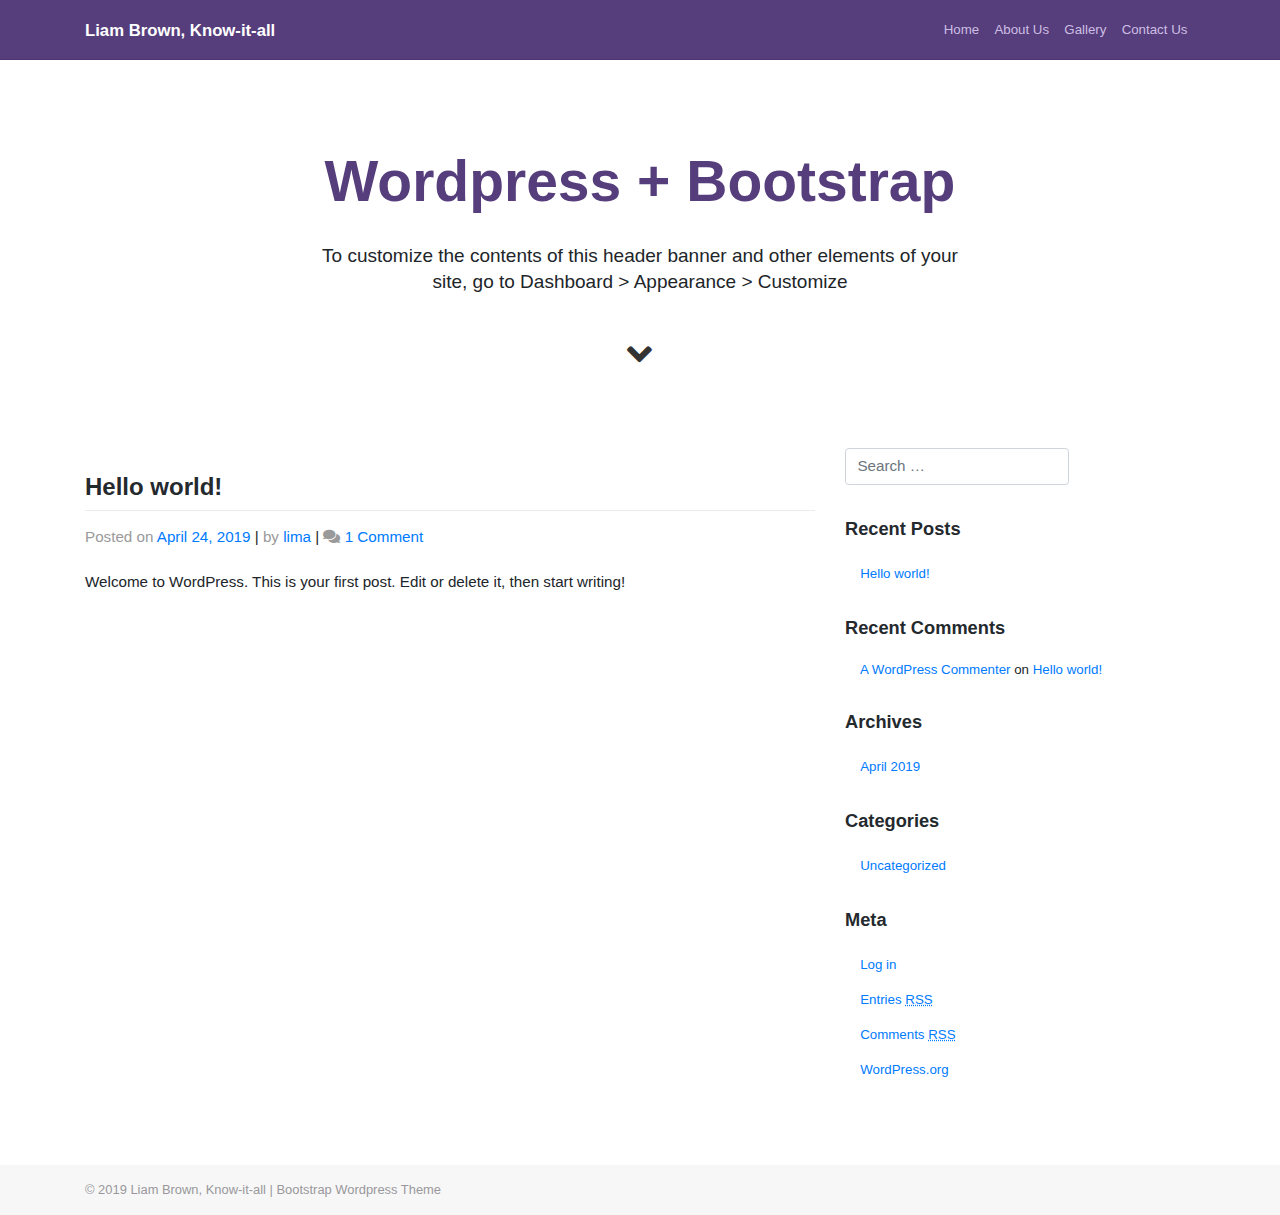
<file: index.html>
<!DOCTYPE html>
<html lang="en-US"><head><meta charset="UTF-8"><meta name="viewport" content="width=device-width, initial-scale=1"><meta http-equiv="X-UA-Compatible" content="IE=edge"><title>Liam Brown, Know-it-all – Just another WordPress site</title><link rel="dns-prefetch" href="//use.fontawesome.com"><link rel="dns-prefetch" href="//s.w.org"><link rel="stylesheet" id="wp-block-library-css" href="https://liambrownweb.github.io/wp-includes/css/dist/block-library/style.min.css" type="text/css" media="all"><link rel="stylesheet" id="wp-bootstrap-starter-bootstrap-css-css" href="https://liambrownweb.github.io/wp-content/themes/wp-bootstrap-starter/inc/assets/css/bootstrap.min.css" type="text/css" media="all"><link rel="stylesheet" id="wp-bootstrap-pro-fontawesome-cdn-css" href="https://use.fontawesome.com/releases/v5.1.0/css/all.css?ver=5.1.1" type="text/css" media="all"><link rel="stylesheet" id="wp-bootstrap-starter-style-css" href="https://liambrownweb.github.io/wp-content/themes/wp-bootstrap-starter/style.css" type="text/css" media="all"><script type="text/javascript" src="https://liambrownweb.github.io/wp-includes/js/jquery/jquery.js"></script><script type="text/javascript" src="https://liambrownweb.github.io/wp-includes/js/jquery/jquery-migrate.min.js"></script><style type="text/css">
        #page-sub-header { background: #fff; }
    </style><style type="text/css">.recentcomments a{display:inline !important;padding:0 !important;margin:0 !important;}</style></head><body class="home blog hfeed">
<div id="page" class="site">
	<a class="skip-link screen-reader-text" href="#content">Skip to content</a>
    	<header id="masthead" class="site-header navbar-static-top navbar-light" role="banner"><div class="container">
            <nav class="navbar navbar-expand-xl p-0"><div class="navbar-brand">
                                            <a class="site-title" href="https://liambrownweb.github.io/">Liam Brown, Know-it-all</a>
                    
                </div>
                <button class="navbar-toggler" type="button" data-toggle="collapse" data-target="#main-nav" aria-controls="" aria-expanded="false" aria-label="Toggle navigation">
                    <span class="navbar-toggler-icon"></span>
                </button>

                <div id="main-nav" class="collapse navbar-collapse justify-content-end"><ul class="navbar-nav"><li class="nav-item"><a href="#" class="nav-link">Home</a></li><li class="nav-item"><a href="#" class="nav-link">About Us</a></li><li class="nav-item"><a href="#" class="nav-link">Gallery</a></li><li class="nav-item"><a href="#" class="nav-link">Contact Us</a></li></ul></div>
            </nav></div>
	</header><div id="page-sub-header">
            <div class="container">
                <h1>
                    Wordpress + Bootstrap                </h1>
                <p>
                    To customize the contents of this header banner and other elements of your site, go to Dashboard > Appearance > Customize                </p>
                <a href="#content" class="page-scroller"><i class="fa fa-fw fa-angle-down"></i></a>
            </div>
        </div>
    	<div id="content" class="site-content">
		<div class="container">
			<div class="row">
                
	<section id="primary" class="content-area col-sm-12 col-md-12 col-lg-8"><main id="main" class="site-main" role="main"><article id="post-1" class="post-1 post type-post status-publish format-standard hentry category-uncategorized"><div class="post-thumbnail">
			</div>
	<header class="entry-header"><h2 class="entry-title"><a href="https://liambrownweb.github.io/hello-world/" rel="bookmark">Hello world!</a></h2>		<div class="entry-meta">
			<span class="posted-on">Posted on <a href="https://liambrownweb.github.io/hello-world/" rel="bookmark"><time class="entry-date published updated" datetime="2019-04-24T19:54:52+00:00">April 24, 2019</time></a></span> | <span class="byline"> by <span class="author vcard"><a class="url fn n" href="https://liambrownweb.github.io/author/lima/">lima</a></span></span> | <span class="comments-link"><i class="fa fa-comments" aria-hidden="true"></i> <a href="https://liambrownweb.github.io/hello-world/#comments">1 Comment<span class="screen-reader-text"> on Hello world!</span></a></span>		</div>
			</header><div class="entry-content">
		
<p>Welcome to WordPress. This is your first post. Edit or delete it, then start writing!</p>
	</div>

	<footer class="entry-footer"></footer></article></main></section><aside id="secondary" class="widget-area col-sm-12 col-lg-4" role="complementary"><section id="search-2" class="widget widget_search"><form role="search" method="get" class="search-form" action="https://liambrownweb.github.io/">
    <label>
        <input type="search" class="search-field form-control" placeholder="Search …" value="" name="s" title="Search for:"></label>
    <input type="submit" class="search-submit btn btn-default" value="Search"></form>



</section><section id="recent-posts-2" class="widget widget_recent_entries"><h3 class="widget-title">Recent Posts</h3>		<ul><li>
					<a href="https://liambrownweb.github.io/hello-world/">Hello world!</a>
									</li>
					</ul></section><section id="recent-comments-2" class="widget widget_recent_comments"><h3 class="widget-title">Recent Comments</h3><ul id="recentcomments"><li class="recentcomments"><span class="comment-author-link"><a href="https://wordpress.org/" rel="external nofollow" class="url">A WordPress Commenter</a></span> on <a href="https://liambrownweb.github.io/hello-world/#comment-1">Hello world!</a></li></ul></section><section id="archives-2" class="widget widget_archive"><h3 class="widget-title">Archives</h3>		<ul><li><a href="https://liambrownweb.github.io/2019/04/">April 2019</a></li>
		</ul></section><section id="categories-2" class="widget widget_categories"><h3 class="widget-title">Categories</h3>		<ul><li class="cat-item cat-item-1"><a href="https://liambrownweb.github.io/category/uncategorized/">Uncategorized</a>
</li>
		</ul></section><section id="meta-2" class="widget widget_meta"><h3 class="widget-title">Meta</h3>			<ul><li><a href="https://liambrownweb.github.io/wp-login.php">Log in</a></li>
			<li><a href="https://liambrownweb.github.io/feed/">Entries <abbr title="Really Simple Syndication">RSS</abbr></a></li>
			<li><a href="https://liambrownweb.github.io/comments/feed/">Comments <abbr title="Really Simple Syndication">RSS</abbr></a></li>
			<li><a href="https://wordpress.org/" title="Powered by WordPress, state-of-the-art semantic personal publishing platform.">WordPress.org</a></li>			</ul></section></aside></div>
		</div>
	</div>
    	<footer id="colophon" class="site-footer navbar-light" role="contentinfo"><div class="container pt-3 pb-3">
            <div class="site-info">
                © 2019 <a href="https://liambrownweb.github.io">Liam Brown, Know-it-all</a>                <span class="sep"> | </span>
                <a class="credits" href="https://afterimagedesigns.com/wp-bootstrap-starter/" target="_blank" title="Wordpress Technical Support" alt="Bootstrap Wordpress Theme">Bootstrap Wordpress Theme</a>

            </div>
		</div>
	</footer></div>

<script type="text/javascript" src="https://liambrownweb.github.io/wp-content/themes/wp-bootstrap-starter/inc/assets/js/popper.min.js"></script><script type="text/javascript" src="https://liambrownweb.github.io/wp-content/themes/wp-bootstrap-starter/inc/assets/js/bootstrap.min.js"></script><script type="text/javascript" src="https://liambrownweb.github.io/wp-content/themes/wp-bootstrap-starter/inc/assets/js/theme-script.min.js"></script><script type="text/javascript" src="https://liambrownweb.github.io/wp-content/themes/wp-bootstrap-starter/inc/assets/js/skip-link-focus-fix.min.js"></script></body></html>
</file>
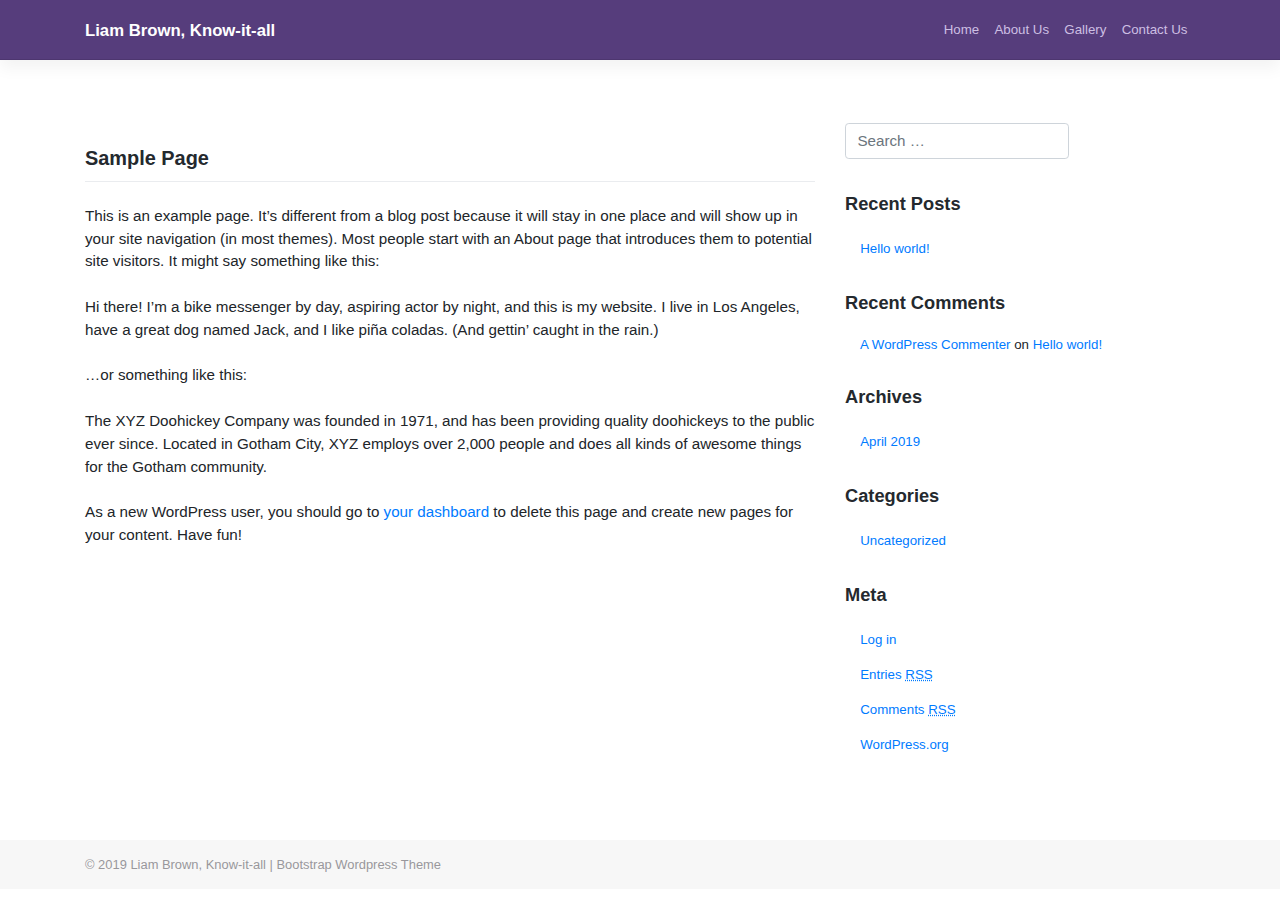
<file: sample-page/index.html>
<!DOCTYPE html>
<html lang="en-US"><head><meta charset="UTF-8"><meta name="viewport" content="width=device-width, initial-scale=1"><meta http-equiv="X-UA-Compatible" content="IE=edge"><title>Sample Page – Liam Brown, Know-it-all</title><link rel="dns-prefetch" href="//use.fontawesome.com"><link rel="dns-prefetch" href="//s.w.org"><link rel="stylesheet" id="wp-block-library-css" href="https://liambrownweb.github.io/wp-includes/css/dist/block-library/style.min.css" type="text/css" media="all"><link rel="stylesheet" id="wp-bootstrap-starter-bootstrap-css-css" href="https://liambrownweb.github.io/wp-content/themes/wp-bootstrap-starter/inc/assets/css/bootstrap.min.css" type="text/css" media="all"><link rel="stylesheet" id="wp-bootstrap-pro-fontawesome-cdn-css" href="https://use.fontawesome.com/releases/v5.1.0/css/all.css?ver=5.1.1" type="text/css" media="all"><link rel="stylesheet" id="wp-bootstrap-starter-style-css" href="https://liambrownweb.github.io/wp-content/themes/wp-bootstrap-starter/style.css" type="text/css" media="all"><script type="text/javascript" src="https://liambrownweb.github.io/wp-includes/js/jquery/jquery.js"></script><script type="text/javascript" src="https://liambrownweb.github.io/wp-includes/js/jquery/jquery-migrate.min.js"></script><style type="text/css">
        #page-sub-header { background: #fff; }
    </style><style type="text/css">.recentcomments a{display:inline !important;padding:0 !important;margin:0 !important;}</style></head><body class="page-template-default page page-id-2">
<div id="page" class="site">
	<a class="skip-link screen-reader-text" href="#content">Skip to content</a>
    	<header id="masthead" class="site-header navbar-static-top navbar-light" role="banner"><div class="container">
            <nav class="navbar navbar-expand-xl p-0"><div class="navbar-brand">
                                            <a class="site-title" href="https://liambrownweb.github.io/">Liam Brown, Know-it-all</a>
                    
                </div>
                <button class="navbar-toggler" type="button" data-toggle="collapse" data-target="#main-nav" aria-controls="" aria-expanded="false" aria-label="Toggle navigation">
                    <span class="navbar-toggler-icon"></span>
                </button>

                <div id="main-nav" class="collapse navbar-collapse justify-content-end"><ul class="navbar-nav"><li class="nav-item"><a href="#" class="nav-link">Home</a></li><li class="nav-item"><a href="#" class="nav-link">About Us</a></li><li class="nav-item"><a href="#" class="nav-link">Gallery</a></li><li class="nav-item"><a href="#" class="nav-link">Contact Us</a></li></ul></div>
            </nav></div>
	</header><div id="content" class="site-content">
		<div class="container">
			<div class="row">
                
	<section id="primary" class="content-area col-sm-12 col-lg-8"><main id="main" class="site-main" role="main"><article id="post-2" class="post-2 page type-page status-publish hentry"><header class="entry-header"><h1 class="entry-title">Sample Page</h1>	</header><div class="entry-content">
		
<p>This is an example page. It’s different from a blog post because it will stay in one place and will show up in your site navigation (in most themes). Most people start with an About page that introduces them to potential site visitors. It might say something like this:</p>



<blockquote class="wp-block-quote"><p>Hi there! I’m a bike messenger by day, aspiring actor by night, and this is my website. I live in Los Angeles, have a great dog named Jack, and I like piña coladas. (And gettin’ caught in the rain.)</p></blockquote>



<p>…or something like this:</p>



<blockquote class="wp-block-quote"><p>The XYZ Doohickey Company was founded in 1971, and has been providing quality doohickeys to the public ever since. Located in Gotham City, XYZ employs over 2,000 people and does all kinds of awesome things for the Gotham community.</p></blockquote>



<p>As a new WordPress user, you should go to <a href="https://liambrownweb.github.io/wp-admin/">your dashboard</a> to delete this page and create new pages for your content. Have fun!</p>
	</div>

	</article></main></section><aside id="secondary" class="widget-area col-sm-12 col-lg-4" role="complementary"><section id="search-2" class="widget widget_search"><form role="search" method="get" class="search-form" action="https://liambrownweb.github.io/">
    <label>
        <input type="search" class="search-field form-control" placeholder="Search …" value="" name="s" title="Search for:"></label>
    <input type="submit" class="search-submit btn btn-default" value="Search"></form>



</section><section id="recent-posts-2" class="widget widget_recent_entries"><h3 class="widget-title">Recent Posts</h3>		<ul><li>
					<a href="https://liambrownweb.github.io/hello-world/">Hello world!</a>
									</li>
					</ul></section><section id="recent-comments-2" class="widget widget_recent_comments"><h3 class="widget-title">Recent Comments</h3><ul id="recentcomments"><li class="recentcomments"><span class="comment-author-link"><a href="https://wordpress.org/" rel="external nofollow" class="url">A WordPress Commenter</a></span> on <a href="https://liambrownweb.github.io/hello-world/#comment-1">Hello world!</a></li></ul></section><section id="archives-2" class="widget widget_archive"><h3 class="widget-title">Archives</h3>		<ul><li><a href="https://liambrownweb.github.io/2019/04/">April 2019</a></li>
		</ul></section><section id="categories-2" class="widget widget_categories"><h3 class="widget-title">Categories</h3>		<ul><li class="cat-item cat-item-1"><a href="https://liambrownweb.github.io/category/uncategorized/">Uncategorized</a>
</li>
		</ul></section><section id="meta-2" class="widget widget_meta"><h3 class="widget-title">Meta</h3>			<ul><li><a href="https://liambrownweb.github.io/wp-login.php">Log in</a></li>
			<li><a href="https://liambrownweb.github.io/feed/">Entries <abbr title="Really Simple Syndication">RSS</abbr></a></li>
			<li><a href="https://liambrownweb.github.io/comments/feed/">Comments <abbr title="Really Simple Syndication">RSS</abbr></a></li>
			<li><a href="https://wordpress.org/" title="Powered by WordPress, state-of-the-art semantic personal publishing platform.">WordPress.org</a></li>			</ul></section></aside></div>
		</div>
	</div>
    	<footer id="colophon" class="site-footer navbar-light" role="contentinfo"><div class="container pt-3 pb-3">
            <div class="site-info">
                © 2019 <a href="https://liambrownweb.github.io">Liam Brown, Know-it-all</a>                <span class="sep"> | </span>
                <a class="credits" href="https://afterimagedesigns.com/wp-bootstrap-starter/" target="_blank" title="Wordpress Technical Support" alt="Bootstrap Wordpress Theme">Bootstrap Wordpress Theme</a>

            </div>
		</div>
	</footer></div>

<script type="text/javascript" src="https://liambrownweb.github.io/wp-content/themes/wp-bootstrap-starter/inc/assets/js/popper.min.js"></script><script type="text/javascript" src="https://liambrownweb.github.io/wp-content/themes/wp-bootstrap-starter/inc/assets/js/bootstrap.min.js"></script><script type="text/javascript" src="https://liambrownweb.github.io/wp-content/themes/wp-bootstrap-starter/inc/assets/js/theme-script.min.js"></script><script type="text/javascript" src="https://liambrownweb.github.io/wp-content/themes/wp-bootstrap-starter/inc/assets/js/skip-link-focus-fix.min.js"></script></body></html>
</file>
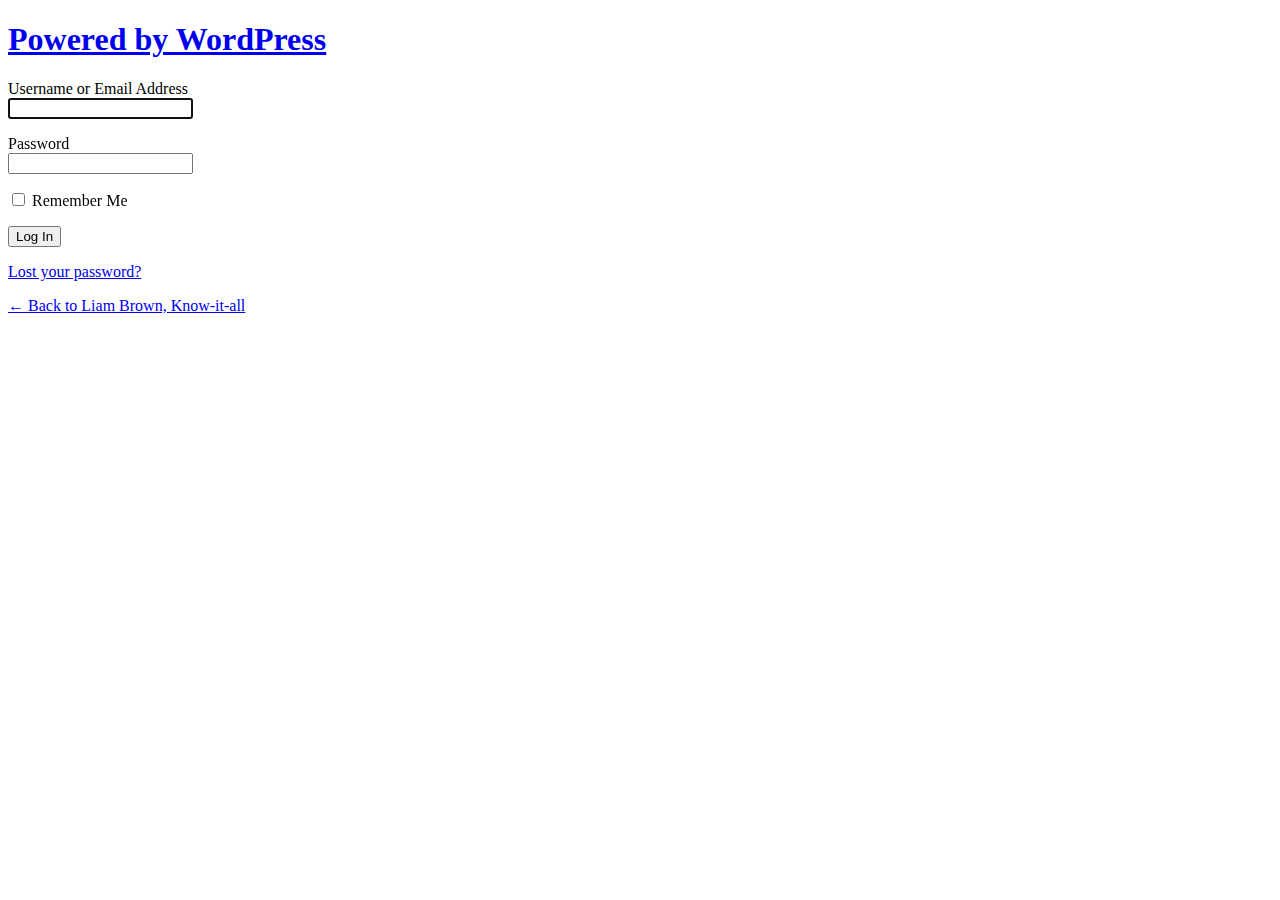
<file: wp-admin/index.html>
<!DOCTYPE html>
<html xmlns="http://www.w3.org/1999/xhtml" lang="en-US"><head><meta http-equiv="Content-Type" content="text/html; charset=UTF-8"><title>Log In ‹ Liam Brown, Know-it-all — WordPress</title><link rel="dns-prefetch" href="//s.w.org"><link rel="stylesheet" id="dashicons-css" href="https://liambrownweb.github.io/wp-includes/css/dashicons.min.css" type="text/css" media="all"><link rel="stylesheet" id="buttons-css" href="https://liambrownweb.github.io/wp-includes/css/buttons.min.css" type="text/css" media="all"><link rel="stylesheet" id="forms-css" href="https://liambrownweb.github.io/wp-admin/css/forms.min.css" type="text/css" media="all"><link rel="stylesheet" id="l10n-css" href="https://liambrownweb.github.io/wp-admin/css/l10n.min.css" type="text/css" media="all"><link rel="stylesheet" id="login-css" href="https://liambrownweb.github.io/wp-admin/css/login.min.css" type="text/css" media="all"><meta name="referrer" content="strict-origin-when-cross-origin"><meta name="viewport" content="width=device-width"></head><body class="login login-action-login wp-core-ui  locale-en-us">
		<div id="login">
		<h1><a href="https://wordpress.org/" title="Powered by WordPress">Powered by WordPress</a></h1>
	
	<form name="loginform" id="loginform" action="https://liambrownweb.github.io/wp-login.php" method="post">
	<p>
		<label for="user_login">Username or Email Address<br><input type="text" name="log" id="user_login" class="input" value="" size="20" autocapitalize="off"></label>
	</p>
	<p>
		<label for="user_pass">Password<br><input type="password" name="pwd" id="user_pass" class="input" value="" size="20"></label>
	</p>
			<p class="forgetmenot"><label for="rememberme"><input name="rememberme" type="checkbox" id="rememberme" value="forever"> Remember Me</label></p>
	<p class="submit">
		<input type="submit" name="wp-submit" id="wp-submit" class="button button-primary button-large" value="Log In"><input type="hidden" name="redirect_to" value="https://liambrownweb.github.io/wp-admin/"><input type="hidden" name="testcookie" value="1"></p>
	</form>

			<p id="nav">
					<a href="https://liambrownweb.github.io/wp-login.php">Lost your password?</a>
				</p>
	
	<script type="text/javascript">
	function wp_attempt_focus(){
	setTimeout( function(){ try{
			d = document.getElementById('user_login');
				d.focus();
	d.select();
	} catch(e){}
	}, 200);
	}

			wp_attempt_focus();
			if(typeof wpOnload=='function')wpOnload();
			</script><p id="backtoblog"><a href="https://liambrownweb.github.io/">
		← Back to Liam Brown, Know-it-all	</a></p>
			
	</div>

	
		<div class="clear"></div>
	</body></html>
</file>
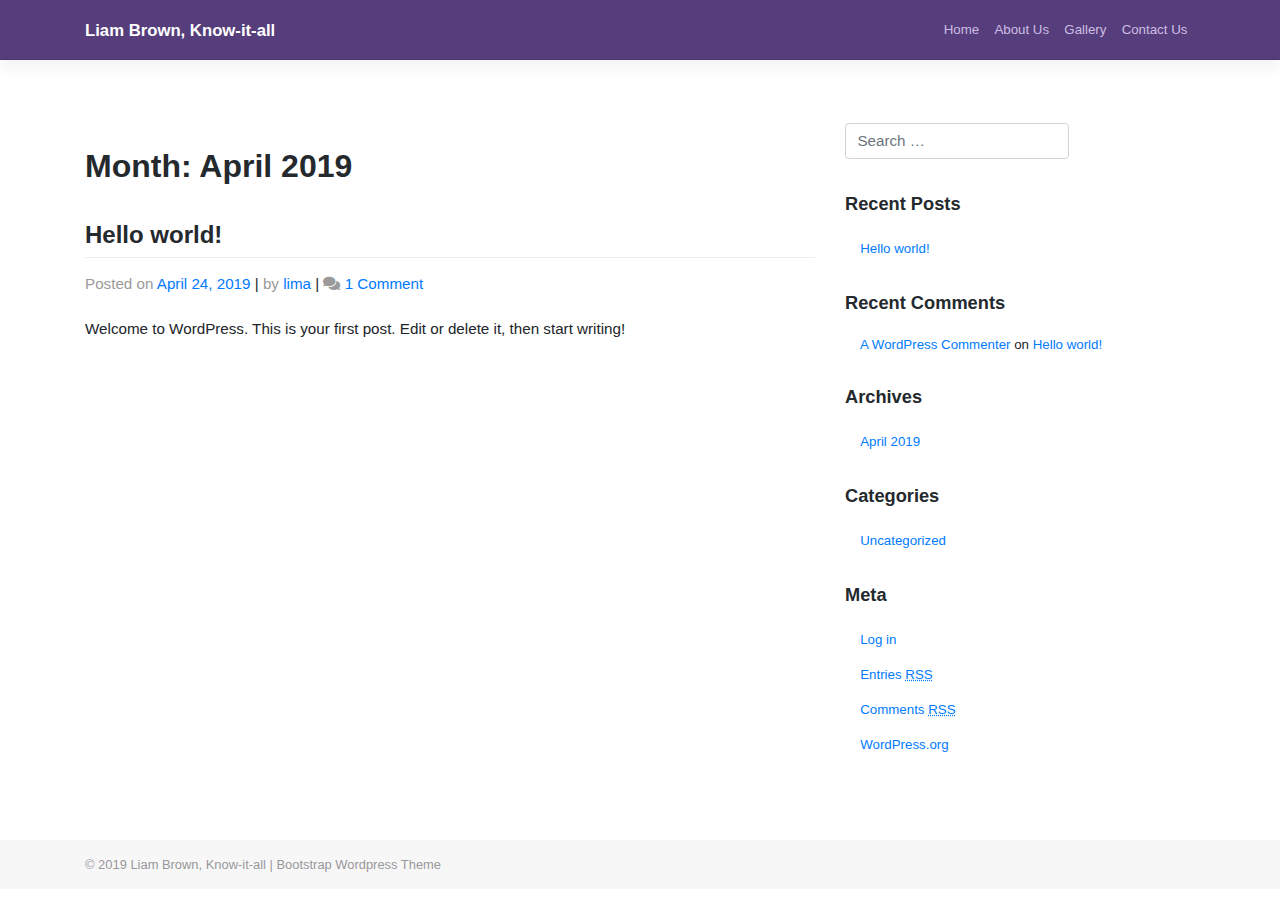
<file: 2019/04/index.html>
<!DOCTYPE html>
<html lang="en-US"><head><meta charset="UTF-8"><meta name="viewport" content="width=device-width, initial-scale=1"><meta http-equiv="X-UA-Compatible" content="IE=edge"><title>April 2019 – Liam Brown, Know-it-all</title><link rel="dns-prefetch" href="//use.fontawesome.com"><link rel="dns-prefetch" href="//s.w.org"><link rel="stylesheet" id="wp-block-library-css" href="https://liambrownweb.github.io/wp-includes/css/dist/block-library/style.min.css" type="text/css" media="all"><link rel="stylesheet" id="wp-bootstrap-starter-bootstrap-css-css" href="https://liambrownweb.github.io/wp-content/themes/wp-bootstrap-starter/inc/assets/css/bootstrap.min.css" type="text/css" media="all"><link rel="stylesheet" id="wp-bootstrap-pro-fontawesome-cdn-css" href="https://use.fontawesome.com/releases/v5.1.0/css/all.css?ver=5.1.1" type="text/css" media="all"><link rel="stylesheet" id="wp-bootstrap-starter-style-css" href="https://liambrownweb.github.io/wp-content/themes/wp-bootstrap-starter/style.css" type="text/css" media="all"><script type="text/javascript" src="https://liambrownweb.github.io/wp-includes/js/jquery/jquery.js"></script><script type="text/javascript" src="https://liambrownweb.github.io/wp-includes/js/jquery/jquery-migrate.min.js"></script><style type="text/css">
        #page-sub-header { background: #fff; }
    </style><style type="text/css">.recentcomments a{display:inline !important;padding:0 !important;margin:0 !important;}</style></head><body class="archive date hfeed">
<div id="page" class="site">
	<a class="skip-link screen-reader-text" href="#content">Skip to content</a>
    	<header id="masthead" class="site-header navbar-static-top navbar-light" role="banner"><div class="container">
            <nav class="navbar navbar-expand-xl p-0"><div class="navbar-brand">
                                            <a class="site-title" href="https://liambrownweb.github.io/">Liam Brown, Know-it-all</a>
                    
                </div>
                <button class="navbar-toggler" type="button" data-toggle="collapse" data-target="#main-nav" aria-controls="" aria-expanded="false" aria-label="Toggle navigation">
                    <span class="navbar-toggler-icon"></span>
                </button>

                <div id="main-nav" class="collapse navbar-collapse justify-content-end"><ul class="navbar-nav"><li class="nav-item"><a href="#" class="nav-link">Home</a></li><li class="nav-item"><a href="#" class="nav-link">About Us</a></li><li class="nav-item"><a href="#" class="nav-link">Gallery</a></li><li class="nav-item"><a href="#" class="nav-link">Contact Us</a></li></ul></div>
            </nav></div>
	</header><div id="content" class="site-content">
		<div class="container">
			<div class="row">
                
	<section id="primary" class="content-area col-sm-12 col-lg-8"><main id="main" class="site-main" role="main"><header class="page-header"><h1 class="page-title">Month: April 2019</h1>			</header><article id="post-1" class="post-1 post type-post status-publish format-standard hentry category-uncategorized"><div class="post-thumbnail">
			</div>
	<header class="entry-header"><h2 class="entry-title"><a href="https://liambrownweb.github.io/hello-world/" rel="bookmark">Hello world!</a></h2>		<div class="entry-meta">
			<span class="posted-on">Posted on <a href="https://liambrownweb.github.io/hello-world/" rel="bookmark"><time class="entry-date published updated" datetime="2019-04-24T19:54:52+00:00">April 24, 2019</time></a></span> | <span class="byline"> by <span class="author vcard"><a class="url fn n" href="https://liambrownweb.github.io/author/lima/">lima</a></span></span> | <span class="comments-link"><i class="fa fa-comments" aria-hidden="true"></i> <a href="https://liambrownweb.github.io/hello-world/#comments">1 Comment<span class="screen-reader-text"> on Hello world!</span></a></span>		</div>
			</header><div class="entry-content">
		
<p>Welcome to WordPress. This is your first post. Edit or delete it, then start writing!</p>
	</div>

	<footer class="entry-footer"></footer></article></main></section><aside id="secondary" class="widget-area col-sm-12 col-lg-4" role="complementary"><section id="search-2" class="widget widget_search"><form role="search" method="get" class="search-form" action="https://liambrownweb.github.io/">
    <label>
        <input type="search" class="search-field form-control" placeholder="Search …" value="" name="s" title="Search for:"></label>
    <input type="submit" class="search-submit btn btn-default" value="Search"></form>



</section><section id="recent-posts-2" class="widget widget_recent_entries"><h3 class="widget-title">Recent Posts</h3>		<ul><li>
					<a href="https://liambrownweb.github.io/hello-world/">Hello world!</a>
									</li>
					</ul></section><section id="recent-comments-2" class="widget widget_recent_comments"><h3 class="widget-title">Recent Comments</h3><ul id="recentcomments"><li class="recentcomments"><span class="comment-author-link"><a href="https://wordpress.org/" rel="external nofollow" class="url">A WordPress Commenter</a></span> on <a href="https://liambrownweb.github.io/hello-world/#comment-1">Hello world!</a></li></ul></section><section id="archives-2" class="widget widget_archive"><h3 class="widget-title">Archives</h3>		<ul><li><a href="https://liambrownweb.github.io/2019/04/">April 2019</a></li>
		</ul></section><section id="categories-2" class="widget widget_categories"><h3 class="widget-title">Categories</h3>		<ul><li class="cat-item cat-item-1"><a href="https://liambrownweb.github.io/category/uncategorized/">Uncategorized</a>
</li>
		</ul></section><section id="meta-2" class="widget widget_meta"><h3 class="widget-title">Meta</h3>			<ul><li><a href="https://liambrownweb.github.io/wp-login.php">Log in</a></li>
			<li><a href="https://liambrownweb.github.io/feed/">Entries <abbr title="Really Simple Syndication">RSS</abbr></a></li>
			<li><a href="https://liambrownweb.github.io/comments/feed/">Comments <abbr title="Really Simple Syndication">RSS</abbr></a></li>
			<li><a href="https://wordpress.org/" title="Powered by WordPress, state-of-the-art semantic personal publishing platform.">WordPress.org</a></li>			</ul></section></aside></div>
		</div>
	</div>
    	<footer id="colophon" class="site-footer navbar-light" role="contentinfo"><div class="container pt-3 pb-3">
            <div class="site-info">
                © 2019 <a href="https://liambrownweb.github.io">Liam Brown, Know-it-all</a>                <span class="sep"> | </span>
                <a class="credits" href="https://afterimagedesigns.com/wp-bootstrap-starter/" target="_blank" title="Wordpress Technical Support" alt="Bootstrap Wordpress Theme">Bootstrap Wordpress Theme</a>

            </div>
		</div>
	</footer></div>

<script type="text/javascript" src="https://liambrownweb.github.io/wp-content/themes/wp-bootstrap-starter/inc/assets/js/popper.min.js"></script><script type="text/javascript" src="https://liambrownweb.github.io/wp-content/themes/wp-bootstrap-starter/inc/assets/js/bootstrap.min.js"></script><script type="text/javascript" src="https://liambrownweb.github.io/wp-content/themes/wp-bootstrap-starter/inc/assets/js/theme-script.min.js"></script><script type="text/javascript" src="https://liambrownweb.github.io/wp-content/themes/wp-bootstrap-starter/inc/assets/js/skip-link-focus-fix.min.js"></script></body></html>
</file>
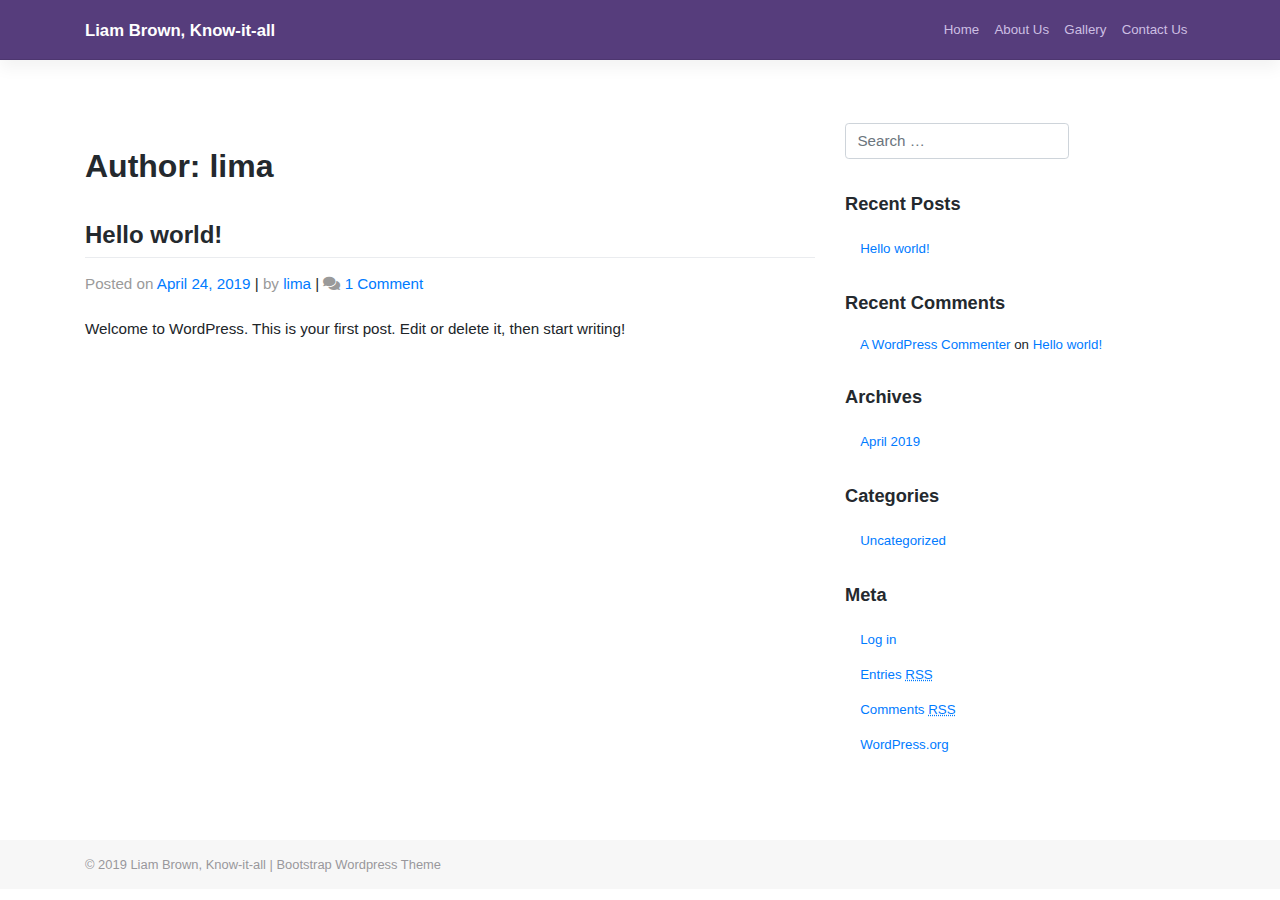
<file: author/lima/index.html>
<!DOCTYPE html>
<html lang="en-US"><head><meta charset="UTF-8"><meta name="viewport" content="width=device-width, initial-scale=1"><meta http-equiv="X-UA-Compatible" content="IE=edge"><title>lima – Liam Brown, Know-it-all</title><link rel="dns-prefetch" href="//use.fontawesome.com"><link rel="dns-prefetch" href="//s.w.org"><link rel="stylesheet" id="wp-block-library-css" href="https://liambrownweb.github.io/wp-includes/css/dist/block-library/style.min.css" type="text/css" media="all"><link rel="stylesheet" id="wp-bootstrap-starter-bootstrap-css-css" href="https://liambrownweb.github.io/wp-content/themes/wp-bootstrap-starter/inc/assets/css/bootstrap.min.css" type="text/css" media="all"><link rel="stylesheet" id="wp-bootstrap-pro-fontawesome-cdn-css" href="https://use.fontawesome.com/releases/v5.1.0/css/all.css?ver=5.1.1" type="text/css" media="all"><link rel="stylesheet" id="wp-bootstrap-starter-style-css" href="https://liambrownweb.github.io/wp-content/themes/wp-bootstrap-starter/style.css" type="text/css" media="all"><script type="text/javascript" src="https://liambrownweb.github.io/wp-includes/js/jquery/jquery.js"></script><script type="text/javascript" src="https://liambrownweb.github.io/wp-includes/js/jquery/jquery-migrate.min.js"></script><style type="text/css">
        #page-sub-header { background: #fff; }
    </style><style type="text/css">.recentcomments a{display:inline !important;padding:0 !important;margin:0 !important;}</style></head><body class="archive author author-lima author-1 hfeed">
<div id="page" class="site">
	<a class="skip-link screen-reader-text" href="#content">Skip to content</a>
    	<header id="masthead" class="site-header navbar-static-top navbar-light" role="banner"><div class="container">
            <nav class="navbar navbar-expand-xl p-0"><div class="navbar-brand">
                                            <a class="site-title" href="https://liambrownweb.github.io/">Liam Brown, Know-it-all</a>
                    
                </div>
                <button class="navbar-toggler" type="button" data-toggle="collapse" data-target="#main-nav" aria-controls="" aria-expanded="false" aria-label="Toggle navigation">
                    <span class="navbar-toggler-icon"></span>
                </button>

                <div id="main-nav" class="collapse navbar-collapse justify-content-end"><ul class="navbar-nav"><li class="nav-item"><a href="#" class="nav-link">Home</a></li><li class="nav-item"><a href="#" class="nav-link">About Us</a></li><li class="nav-item"><a href="#" class="nav-link">Gallery</a></li><li class="nav-item"><a href="#" class="nav-link">Contact Us</a></li></ul></div>
            </nav></div>
	</header><div id="content" class="site-content">
		<div class="container">
			<div class="row">
                
	<section id="primary" class="content-area col-sm-12 col-lg-8"><main id="main" class="site-main" role="main"><header class="page-header"><h1 class="page-title">Author: <span class="vcard">lima</span></h1>			</header><article id="post-1" class="post-1 post type-post status-publish format-standard hentry category-uncategorized"><div class="post-thumbnail">
			</div>
	<header class="entry-header"><h2 class="entry-title"><a href="https://liambrownweb.github.io/hello-world/" rel="bookmark">Hello world!</a></h2>		<div class="entry-meta">
			<span class="posted-on">Posted on <a href="https://liambrownweb.github.io/hello-world/" rel="bookmark"><time class="entry-date published updated" datetime="2019-04-24T19:54:52+00:00">April 24, 2019</time></a></span> | <span class="byline"> by <span class="author vcard"><a class="url fn n" href="https://liambrownweb.github.io/author/lima/">lima</a></span></span> | <span class="comments-link"><i class="fa fa-comments" aria-hidden="true"></i> <a href="https://liambrownweb.github.io/hello-world/#comments">1 Comment<span class="screen-reader-text"> on Hello world!</span></a></span>		</div>
			</header><div class="entry-content">
		
<p>Welcome to WordPress. This is your first post. Edit or delete it, then start writing!</p>
	</div>

	<footer class="entry-footer"></footer></article></main></section><aside id="secondary" class="widget-area col-sm-12 col-lg-4" role="complementary"><section id="search-2" class="widget widget_search"><form role="search" method="get" class="search-form" action="https://liambrownweb.github.io/">
    <label>
        <input type="search" class="search-field form-control" placeholder="Search …" value="" name="s" title="Search for:"></label>
    <input type="submit" class="search-submit btn btn-default" value="Search"></form>



</section><section id="recent-posts-2" class="widget widget_recent_entries"><h3 class="widget-title">Recent Posts</h3>		<ul><li>
					<a href="https://liambrownweb.github.io/hello-world/">Hello world!</a>
									</li>
					</ul></section><section id="recent-comments-2" class="widget widget_recent_comments"><h3 class="widget-title">Recent Comments</h3><ul id="recentcomments"><li class="recentcomments"><span class="comment-author-link"><a href="https://wordpress.org/" rel="external nofollow" class="url">A WordPress Commenter</a></span> on <a href="https://liambrownweb.github.io/hello-world/#comment-1">Hello world!</a></li></ul></section><section id="archives-2" class="widget widget_archive"><h3 class="widget-title">Archives</h3>		<ul><li><a href="https://liambrownweb.github.io/2019/04/">April 2019</a></li>
		</ul></section><section id="categories-2" class="widget widget_categories"><h3 class="widget-title">Categories</h3>		<ul><li class="cat-item cat-item-1"><a href="https://liambrownweb.github.io/category/uncategorized/">Uncategorized</a>
</li>
		</ul></section><section id="meta-2" class="widget widget_meta"><h3 class="widget-title">Meta</h3>			<ul><li><a href="https://liambrownweb.github.io/wp-login.php">Log in</a></li>
			<li><a href="https://liambrownweb.github.io/feed/">Entries <abbr title="Really Simple Syndication">RSS</abbr></a></li>
			<li><a href="https://liambrownweb.github.io/comments/feed/">Comments <abbr title="Really Simple Syndication">RSS</abbr></a></li>
			<li><a href="https://wordpress.org/" title="Powered by WordPress, state-of-the-art semantic personal publishing platform.">WordPress.org</a></li>			</ul></section></aside></div>
		</div>
	</div>
    	<footer id="colophon" class="site-footer navbar-light" role="contentinfo"><div class="container pt-3 pb-3">
            <div class="site-info">
                © 2019 <a href="https://liambrownweb.github.io">Liam Brown, Know-it-all</a>                <span class="sep"> | </span>
                <a class="credits" href="https://afterimagedesigns.com/wp-bootstrap-starter/" target="_blank" title="Wordpress Technical Support" alt="Bootstrap Wordpress Theme">Bootstrap Wordpress Theme</a>

            </div>
		</div>
	</footer></div>

<script type="text/javascript" src="https://liambrownweb.github.io/wp-content/themes/wp-bootstrap-starter/inc/assets/js/popper.min.js"></script><script type="text/javascript" src="https://liambrownweb.github.io/wp-content/themes/wp-bootstrap-starter/inc/assets/js/bootstrap.min.js"></script><script type="text/javascript" src="https://liambrownweb.github.io/wp-content/themes/wp-bootstrap-starter/inc/assets/js/theme-script.min.js"></script><script type="text/javascript" src="https://liambrownweb.github.io/wp-content/themes/wp-bootstrap-starter/inc/assets/js/skip-link-focus-fix.min.js"></script></body></html>
</file>
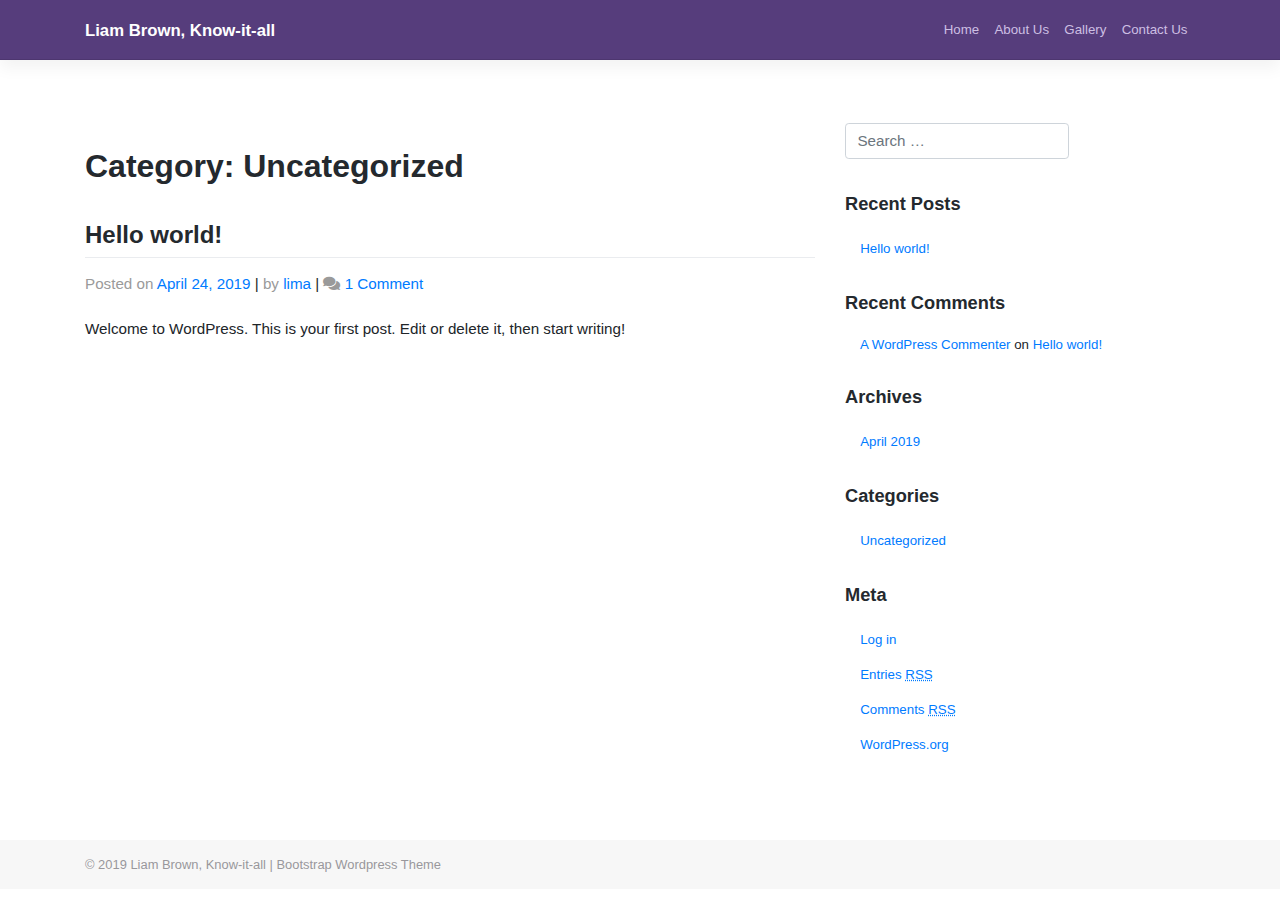
<file: category/uncategorized/index.html>
<!DOCTYPE html>
<html lang="en-US"><head><meta charset="UTF-8"><meta name="viewport" content="width=device-width, initial-scale=1"><meta http-equiv="X-UA-Compatible" content="IE=edge"><title>Uncategorized – Liam Brown, Know-it-all</title><link rel="dns-prefetch" href="//use.fontawesome.com"><link rel="dns-prefetch" href="//s.w.org"><link rel="stylesheet" id="wp-block-library-css" href="https://liambrownweb.github.io/wp-includes/css/dist/block-library/style.min.css" type="text/css" media="all"><link rel="stylesheet" id="wp-bootstrap-starter-bootstrap-css-css" href="https://liambrownweb.github.io/wp-content/themes/wp-bootstrap-starter/inc/assets/css/bootstrap.min.css" type="text/css" media="all"><link rel="stylesheet" id="wp-bootstrap-pro-fontawesome-cdn-css" href="https://use.fontawesome.com/releases/v5.1.0/css/all.css?ver=5.1.1" type="text/css" media="all"><link rel="stylesheet" id="wp-bootstrap-starter-style-css" href="https://liambrownweb.github.io/wp-content/themes/wp-bootstrap-starter/style.css" type="text/css" media="all"><script type="text/javascript" src="https://liambrownweb.github.io/wp-includes/js/jquery/jquery.js"></script><script type="text/javascript" src="https://liambrownweb.github.io/wp-includes/js/jquery/jquery-migrate.min.js"></script><style type="text/css">
        #page-sub-header { background: #fff; }
    </style><style type="text/css">.recentcomments a{display:inline !important;padding:0 !important;margin:0 !important;}</style></head><body class="archive category category-uncategorized category-1 hfeed">
<div id="page" class="site">
	<a class="skip-link screen-reader-text" href="#content">Skip to content</a>
    	<header id="masthead" class="site-header navbar-static-top navbar-light" role="banner"><div class="container">
            <nav class="navbar navbar-expand-xl p-0"><div class="navbar-brand">
                                            <a class="site-title" href="https://liambrownweb.github.io/">Liam Brown, Know-it-all</a>
                    
                </div>
                <button class="navbar-toggler" type="button" data-toggle="collapse" data-target="#main-nav" aria-controls="" aria-expanded="false" aria-label="Toggle navigation">
                    <span class="navbar-toggler-icon"></span>
                </button>

                <div id="main-nav" class="collapse navbar-collapse justify-content-end"><ul class="navbar-nav"><li class="nav-item"><a href="#" class="nav-link">Home</a></li><li class="nav-item"><a href="#" class="nav-link">About Us</a></li><li class="nav-item"><a href="#" class="nav-link">Gallery</a></li><li class="nav-item"><a href="#" class="nav-link">Contact Us</a></li></ul></div>
            </nav></div>
	</header><div id="content" class="site-content">
		<div class="container">
			<div class="row">
                
	<section id="primary" class="content-area col-sm-12 col-lg-8"><main id="main" class="site-main" role="main"><header class="page-header"><h1 class="page-title">Category: Uncategorized</h1>			</header><article id="post-1" class="post-1 post type-post status-publish format-standard hentry category-uncategorized"><div class="post-thumbnail">
			</div>
	<header class="entry-header"><h2 class="entry-title"><a href="https://liambrownweb.github.io/hello-world/" rel="bookmark">Hello world!</a></h2>		<div class="entry-meta">
			<span class="posted-on">Posted on <a href="https://liambrownweb.github.io/hello-world/" rel="bookmark"><time class="entry-date published updated" datetime="2019-04-24T19:54:52+00:00">April 24, 2019</time></a></span> | <span class="byline"> by <span class="author vcard"><a class="url fn n" href="https://liambrownweb.github.io/author/lima/">lima</a></span></span> | <span class="comments-link"><i class="fa fa-comments" aria-hidden="true"></i> <a href="https://liambrownweb.github.io/hello-world/#comments">1 Comment<span class="screen-reader-text"> on Hello world!</span></a></span>		</div>
			</header><div class="entry-content">
		
<p>Welcome to WordPress. This is your first post. Edit or delete it, then start writing!</p>
	</div>

	<footer class="entry-footer"></footer></article></main></section><aside id="secondary" class="widget-area col-sm-12 col-lg-4" role="complementary"><section id="search-2" class="widget widget_search"><form role="search" method="get" class="search-form" action="https://liambrownweb.github.io/">
    <label>
        <input type="search" class="search-field form-control" placeholder="Search …" value="" name="s" title="Search for:"></label>
    <input type="submit" class="search-submit btn btn-default" value="Search"></form>



</section><section id="recent-posts-2" class="widget widget_recent_entries"><h3 class="widget-title">Recent Posts</h3>		<ul><li>
					<a href="https://liambrownweb.github.io/hello-world/">Hello world!</a>
									</li>
					</ul></section><section id="recent-comments-2" class="widget widget_recent_comments"><h3 class="widget-title">Recent Comments</h3><ul id="recentcomments"><li class="recentcomments"><span class="comment-author-link"><a href="https://wordpress.org/" rel="external nofollow" class="url">A WordPress Commenter</a></span> on <a href="https://liambrownweb.github.io/hello-world/#comment-1">Hello world!</a></li></ul></section><section id="archives-2" class="widget widget_archive"><h3 class="widget-title">Archives</h3>		<ul><li><a href="https://liambrownweb.github.io/2019/04/">April 2019</a></li>
		</ul></section><section id="categories-2" class="widget widget_categories"><h3 class="widget-title">Categories</h3>		<ul><li class="cat-item cat-item-1 current-cat"><a href="https://liambrownweb.github.io/category/uncategorized/">Uncategorized</a>
</li>
		</ul></section><section id="meta-2" class="widget widget_meta"><h3 class="widget-title">Meta</h3>			<ul><li><a href="https://liambrownweb.github.io/wp-login.php">Log in</a></li>
			<li><a href="https://liambrownweb.github.io/feed/">Entries <abbr title="Really Simple Syndication">RSS</abbr></a></li>
			<li><a href="https://liambrownweb.github.io/comments/feed/">Comments <abbr title="Really Simple Syndication">RSS</abbr></a></li>
			<li><a href="https://wordpress.org/" title="Powered by WordPress, state-of-the-art semantic personal publishing platform.">WordPress.org</a></li>			</ul></section></aside></div>
		</div>
	</div>
    	<footer id="colophon" class="site-footer navbar-light" role="contentinfo"><div class="container pt-3 pb-3">
            <div class="site-info">
                © 2019 <a href="https://liambrownweb.github.io">Liam Brown, Know-it-all</a>                <span class="sep"> | </span>
                <a class="credits" href="https://afterimagedesigns.com/wp-bootstrap-starter/" target="_blank" title="Wordpress Technical Support" alt="Bootstrap Wordpress Theme">Bootstrap Wordpress Theme</a>

            </div>
		</div>
	</footer></div>

<script type="text/javascript" src="https://liambrownweb.github.io/wp-content/themes/wp-bootstrap-starter/inc/assets/js/popper.min.js"></script><script type="text/javascript" src="https://liambrownweb.github.io/wp-content/themes/wp-bootstrap-starter/inc/assets/js/bootstrap.min.js"></script><script type="text/javascript" src="https://liambrownweb.github.io/wp-content/themes/wp-bootstrap-starter/inc/assets/js/theme-script.min.js"></script><script type="text/javascript" src="https://liambrownweb.github.io/wp-content/themes/wp-bootstrap-starter/inc/assets/js/skip-link-focus-fix.min.js"></script></body></html>
</file>
